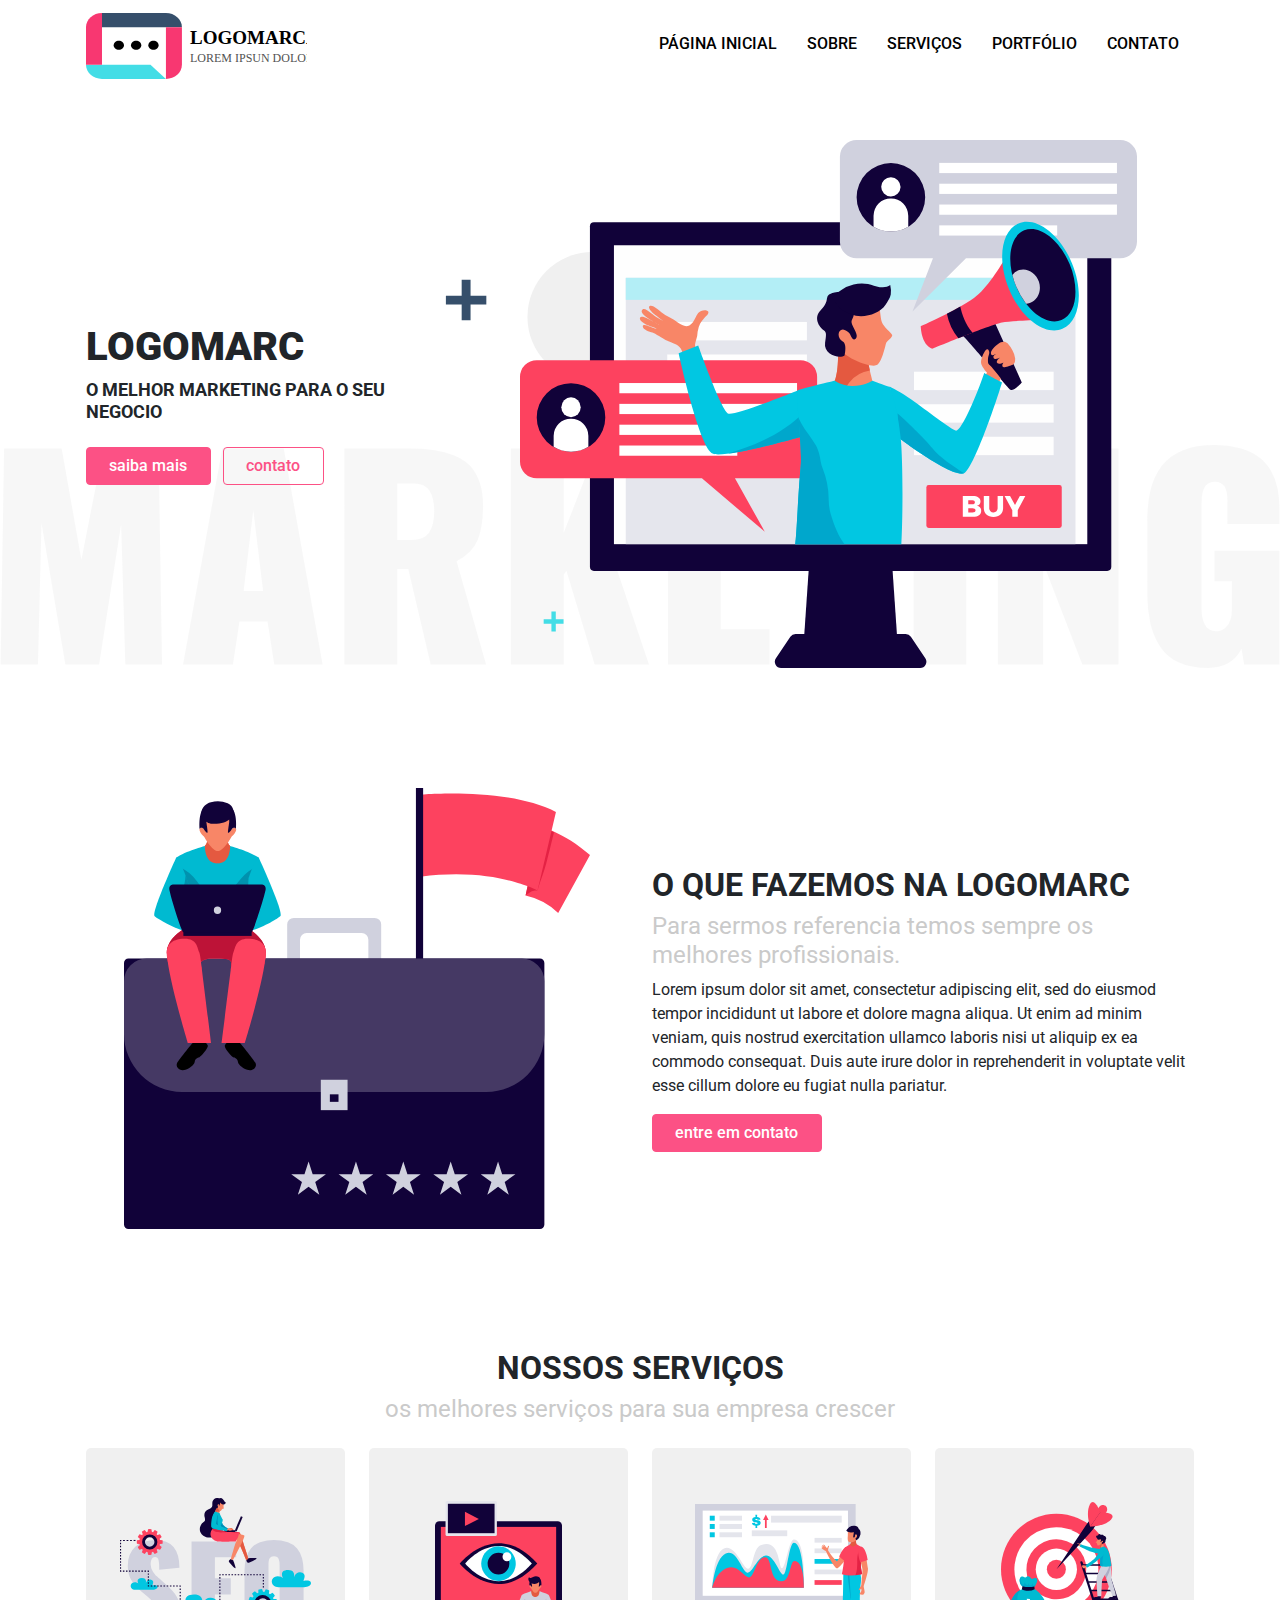
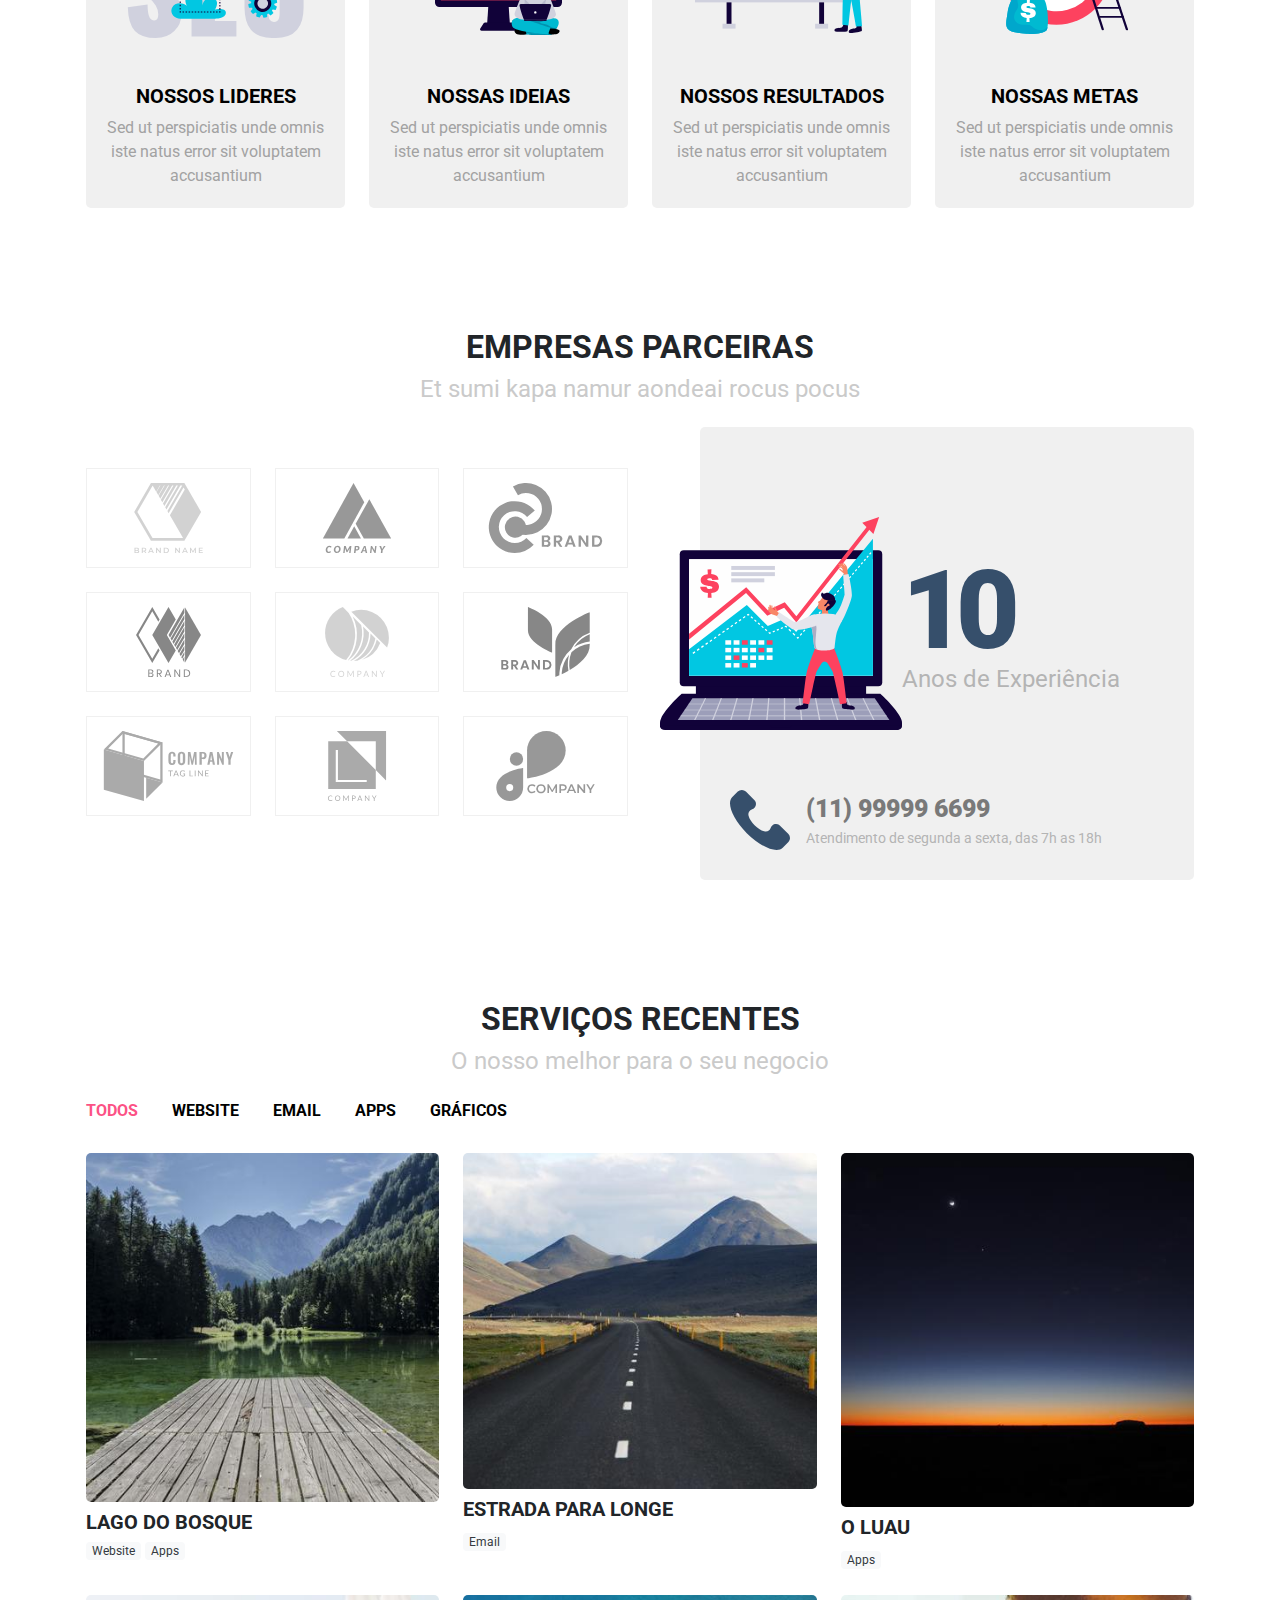
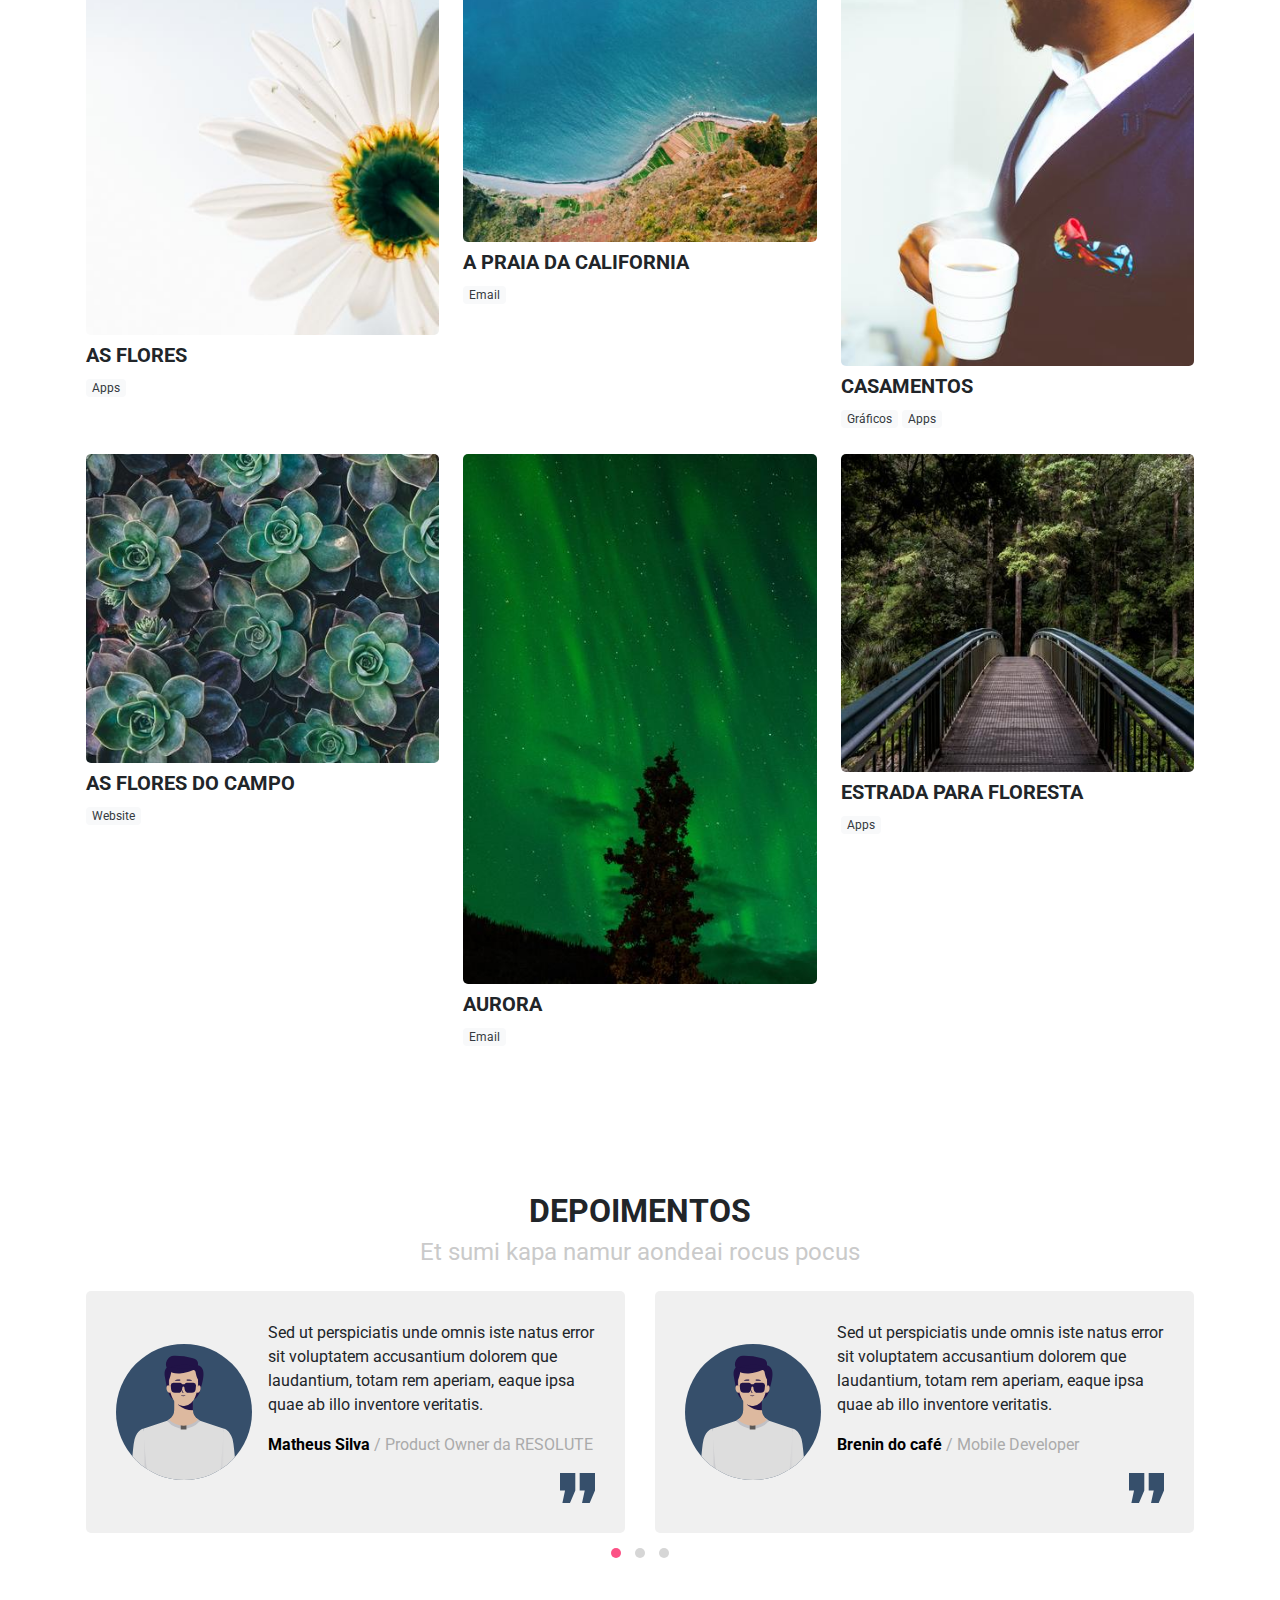
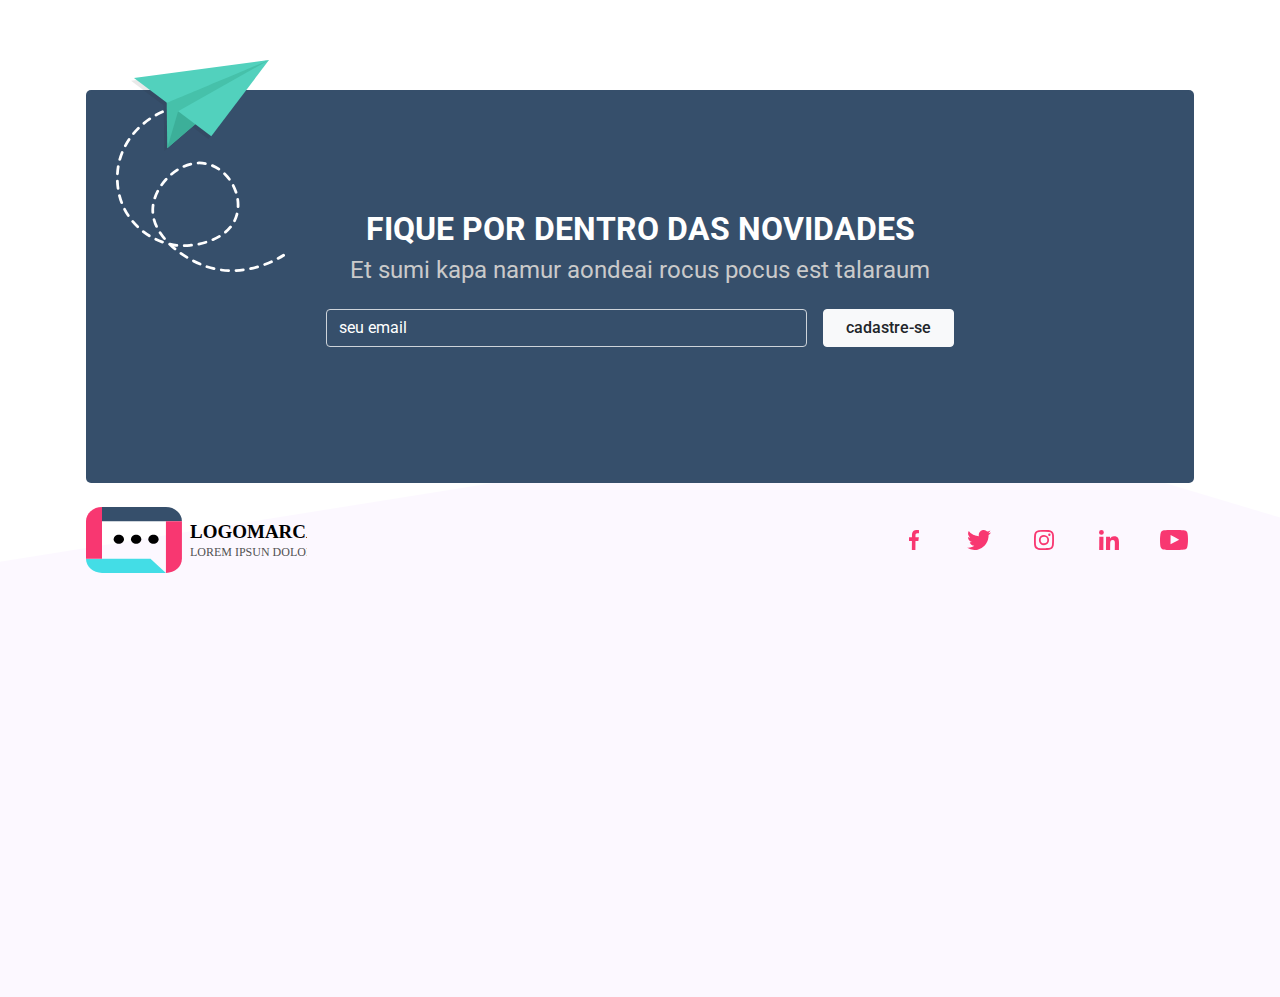
<file: Projeto-Bootstrap-Marketing/index.html>
<!DOCTYPE html>
<html lang="pt-br">
  <head>
    <meta charset="utf-8" />
    <meta name="viewport" content="width=device-width, initial-scale=1" />

    <link
      href="https://fonts.googleapis.com/css2?family=Roboto:wght@400;500;700;900&display=swap"
      rel="stylesheet"
    />

    <link rel="stylesheet" href="css/owl/owl.carousel.min.css" />
    <link rel="stylesheet" href="css/owl/owl.theme.default.min.css" />
    <link rel="stylesheet" href="css/magnific-popup.css" />
    <link rel="stylesheet" href="css/main.css" />

    <title>Marketing Website</title>
  </head>
  <body>
    <!--HEADER-->
    <div id="header">
      <div class="container">
        <nav
          class="navbar navbar-expand-lg navbar-light justify-content-between"
        >
          <a class="navbar-brand" href="#">
            <img src="assets/logo.svg" class="img-fluid" />
          </a>
          <button
            class="navbar-toggler"
            type="button"
            data-toggle="collapse"
            data-target="#navbarNav"
            aria-controls="navbarNav"
            aria-expanded="false"
            aria-label="Toggle navigation"
          >
            <span class="navbar-toggler-icon"></span>
          </button>
          <div class="collapse navbar-collapse" id="navbarNav">
            <ul class="navbar-nav">
              <li class="nav-item">
                <a class="nav-link active" href="#slider">Página Inicial</a>
              </li>
              <li class="nav-item">
                <a class="nav-link" href="#sobre">Sobre</a>
              </li>
              <li class="nav-item">
                <a class="nav-link" href="#servicos">Serviços</a>
              </li>
              <li class="nav-item">
                <a class="nav-link" href="#clientes">Portfólio</a>
              </li>
              <li class="nav-item">
                <a class="nav-link" href="#contato">Contato</a>
              </li>
            </ul>
          </div>
        </nav>
      </div>
    </div>
    <!--//HEADER-->

    <!--SLIDER-->
    <div id="slider" class="block">
      <div class="container pt-5">
        <div class="row">
          <div class="col-lg-4 col-md-6 align-self-center mb-md-0 mb-4">
            <h1>Logomarc </h1>
            <h4 class="mb-4">o melhor Marketing para o seu negocio</h4>
            <a
              href="#"
              class="button btn btn-primary button-primary d-md-inline-block d-block mb-md-0 mb-2 mr-md-2"
              >Saiba mais</a
            >
            <a
              href="#"
              class="button btn btn-outline-primary button-primary-outline d-md-inline-block d-block"
              >Contato</a
            >
          </div>
          <div class="col-lg-8 col-md-6 align-self-center text-center">
            <img src="assets/slider.svg" class="img-fluid" />
          </div>
        </div>
      </div>
    </div>
    <!--//SLIDER-->

    <!--SOBRE-->
    <div id="sobre" class="block">
      <div class="container">
        <div class="row">
          <div
            class="col-md-6 align-self-center text-center order-md-1 order-2"
          >
            <img src="assets/sobre.svg" class="img-fluid" />
          </div>
          <div
            class="col-md-6 align-self-center order-md-2 order-1 mb-md-0 mb-4"
          >
            <h2 class="title">O que fazemos na logomarc</h2>
            <h4 class="subtitle">
              Para sermos referencia temos sempre os melhores profissionais.
            </h4>
            <p>
              Lorem ipsum dolor sit amet, consectetur adipiscing elit, sed do
              eiusmod tempor incididunt ut labore et dolore magna aliqua. Ut
              enim ad minim veniam, quis nostrud exercitation ullamco laboris
              nisi ut aliquip ex ea commodo consequat. Duis aute irure dolor in
              reprehenderit in voluptate velit esse cillum dolore eu fugiat
              nulla pariatur.
            </p>
            <a href="#" class="btn btn-primary button button-primary"
              >Entre em contato</a
            >
          </div>
        </div>
      </div>
    </div>
    <!--//SOBRE-->

    <!--NOSSOS SERVICOS-->
    <div id="servicos" class="block">
      <div class="container">
        <h2 class="title text-center">Nossos serviços</h2>
        <h4 class="subtitle text-center mb-4">
          os melhores serviços para sua empresa crescer
        </h4>
        <div class="row">
          <div class="col-lg-3 col-md-6 mb-lg-0 mb-4">
            <a href="#" class="destaque">
              <div class="img-container mb-3">
                <img src="assets/destaque1.svg" class="img-fluid" />
              </div>
              <h5 class="text-uppercase">Nossos lideres</h5>
              <p class="mb-0">
                Sed ut perspiciatis unde omnis iste natus error sit voluptatem
                accusantium
              </p>
            </a>
          </div>
          <div class="col-lg-3 col-md-6 mb-lg-0 mb-4">
            <a href="#" class="destaque">
              <div class="img-container mb-3">
                <img src="assets/destaque2.svg" class="img-fluid" />
              </div>
              <h5 class="text-uppercase">nossas ideias</h5>
              <p class="mb-0">
                Sed ut perspiciatis unde omnis iste natus error sit voluptatem
                accusantium
              </p>
            </a>
          </div>
          <div class="col-lg-3 col-md-6 mb-lg-0 mb-4">
            <a href="#" class="destaque">
              <div class="img-container mb-3">
                <img src="assets/destaque3.svg" class="img-fluid" />
              </div>
              <h5 class="text-uppercase">nossos resultados</h5>
              <p class="mb-0">
                Sed ut perspiciatis unde omnis iste natus error sit voluptatem
                accusantium
              </p>
            </a>
          </div>
          <div class="col-lg-3 col-md-6 mb-lg-0 mb-4">
            <a href="#" class="destaque">
              <div class="img-container mb-3">
                <img src="assets/destaque4.svg" class="img-fluid" />
              </div>
              <h5 class="text-uppercase">Nossas Metas</h5>
              <p class="mb-0">
                Sed ut perspiciatis unde omnis iste natus error sit voluptatem
                accusantium
              </p>
            </a>
          </div>
        </div>
      </div>
    </div>
    <!--//NOSSOS SERVICOS-->

    <!--CLIENTES-->
   <div id="clientes" class="block">
      <div class="container">
        <h2 class="title text-center">Empresas parceiras</h2>
        <h4 class="subtitle text-center mb-4">
          Et sumi kapa namur aondeai rocus pocus
        </h4>
        <div class="row">
          <div class="col-md-6 align-self-center">
            <div class="row">
              <div class="col-sm-4 col-6 mb-4">
                <a href="#" class="link-cliente">
                  <img src="assets/clientes/logo1.svg" class="img-fluid" />
                </a>
              </div>
              <div class="col-sm-4 col-6 mb-4">
                <a href="#" class="link-cliente">
                  <img src="assets/clientes/logo2.svg" class="img-fluid" />
                </a>
              </div>
              <div class="col-sm-4 col-6 mb-4">
                <a href="#" class="link-cliente">
                  <img src="assets/clientes/logo3.svg" class="img-fluid" />
                </a>
              </div>
              <div class="col-sm-4 col-6 mb-4">
                <a href="#" class="link-cliente">
                  <img src="assets/clientes/logo4.svg" class="img-fluid" />
                </a>
              </div>
              <div class="col-sm-4 col-6 mb-4">
                <a href="#" class="link-cliente">
                  <img src="assets/clientes/logo5.svg" class="img-fluid" />
                </a>
              </div>
              <div class="col-sm-4 col-6 mb-4">
                <a href="#" class="link-cliente">
                  <img src="assets/clientes/logo6.svg" class="img-fluid" />
                </a>
              </div>
              <div class="col-sm-4 col-6 mb-4">
                <a href="#" class="link-cliente">
                  <img src="assets/clientes/logo7.svg" class="img-fluid" />
                </a>
              </div>
              <div class="col-sm-4 col-6 mb-4">
                <a href="#" class="link-cliente">
                  <img src="assets/clientes/logo8.svg" class="img-fluid" />
                </a>
              </div>
              <div class="col-sm-4 col-6 mb-4">
                <a href="#" class="link-cliente">
                  <img src="assets/clientes/logo9.svg" class="img-fluid" />
                </a>
              </div>
            </div>
          </div>
          <div class="col-md-6 align-self-center">
            <div class="cliente-texto ml-5">
              <div class="imagem">
                <img src="assets/clientes-img.svg" />
                <div class="d-inline-block pl-md-0 pl-3">
                  <span>10</span>
                  Anos de Experiência
                </div>
              </div>
              <div class="telefone">
                <img src="assets/phone.svg" class="img-fluid" />
                <div class="d-inline-block pl-3">
                  <span>(11) 99999 6699</span>
                  Atendimento de segunda a sexta, das 7h as 18h
                </div>
              </div>
            </div>
          </div>
        </div>
      </div>
    </div>
    <!--//CLIENTES-->

    <!--SERVICOS-->
    <div id="servicos" class="block">
      <div class="container">
        <h2 class="title text-center">Serviços Recentes</h2>
        <h4 class="subtitle text-center mb-4">
         O nosso melhor para o seu negocio
        </h4>

        <div class="button-group">
          <button type="button" class="active" data-filter="*" id="btn-all">
            Todos
          </button>
          <button type="button" data-filter=".website">Website</button>
          <button type="button" data-filter=".email">Email</button>
          <button type="button" data-filter=".apps">Apps</button>
          <button type="button" data-filter=".graficos">Gráficos</button>
        </div>

        <div class="row grid">
          <div class="col-lg-4 col-6 mb-4 element-item website apps">
            <a href="assets/servicos/1.jpg" class="popup-link">
              <img src="assets/servicos/1.jpg" class="img-fluid mb-2" />
            </a>
            <h5 class="text-uppercase mb-1">Lago do bosque</h5>
            <p class="mb-0">
              <span class="badge bg-light text-dark">Website</span>
              <span class="badge bg-light text-dark">Apps</span>
            </p>
          </div>
          <div class="col-lg-4 col-6 mb-4 element-item email">
            <a href="assets/servicos/2.jpg" class="popup-link">
              <img src="assets/servicos/2.jpg" class="img-fluid mb-2" />
            </a>
            <h5 class="text-uppercase">Estrada para longe</h5>
            <p class="mb-0 tags">
              <span class="badge bg-light text-dark">Email</span>
            </p>
          </div>
          <div class="col-lg-4 col-6 mb-4 element-item apps">
            <a href="assets/servicos/3.jpg" class="popup-link">
              <img src="assets/servicos/3.jpg" class="img-fluid mb-2" />
            </a>
            <h5 class="text-uppercase">O luau</h5>
            <p class="mb-0 tags">
              <span class="badge bg-light text-dark">Apps</span>
            </p>
          </div>
          <div class="col-lg-4 col-6 mb-4 element-item apps">
            <a href="assets/servicos/4.jpg" class="popup-link">
              <img src="assets/servicos/4.jpg" class="img-fluid mb-2" />
            </a>
            <h5 class="text-uppercase">As flores</h5>
            <p class="mb-0 tags">
              <span class="badge bg-light text-dark">Apps</span>
            </p>
          </div>
          <div class="col-lg-4 col-6 mb-4 element-item email">
            <a href="assets/servicos/5.jpg" class="popup-link">
              <img src="assets/servicos/5.jpg" class="img-fluid mb-2" />
            </a>
            <h5 class="text-uppercase">a praia da california</h5>
            <p class="mb-0 tags">
              <span class="badge bg-light text-dark">Email</span>
            </p>
          </div>
          <div class="col-lg-4 col-6 mb-4 element-item apps graficos">
            <a href="assets/servicos/6.jpg" class="popup-link">
              <img src="assets/servicos/6.jpg" class="img-fluid mb-2" />
            </a>
            <h5 class="text-uppercase">Casamentos</h5>
            <p class="mb-0 tags">
              <span class="badge bg-light text-dark">Gráficos</span>
              <span class="badge bg-light text-dark">Apps</span>
            </p>
          </div>
          <div class="col-lg-4 col-6 mb-4 element-item website">
            <a href="assets/servicos/7.jpg" class="popup-link">
              <img src="assets/servicos/7.jpg" class="img-fluid mb-2" />
            </a>
            <h5 class="text-uppercase">As flores do campo</h5>
            <p class="mb-0 tags">
              <span class="badge bg-light text-dark">Website</span>
            </p>
          </div>
          <div class="col-lg-4 col-6 mb-4 element-item email">
            <a href="assets/servicos/8.jpg" class="popup-link">
              <img src="assets/servicos/8.jpg" class="img-fluid mb-2" />
            </a>
            <h5 class="text-uppercase">aurora</h5>
            <p class="mb-0 tags">
              <span class="badge bg-light text-dark">Email</span>
            </p>
          </div>
          <div class="col-lg-4 col-6 mb-4 element-item apps">
            <a href="assets/servicos/9.jpg" class="popup-link">
              <img src="assets/servicos/9.jpg" class="img-fluid mb-2" />
            </a>
            <h5 class="text-uppercase">Estrada para floresta</h5>
            <p class="mb-0 tags">
              <span class="badge bg-light text-dark">Apps</span>
            </p>
          </div>
        </div>
      </div>
    </div>
    <!--//SERVICOS-->

    <!--DEPOIMENTOS-->
    <div id="depoimentos" class="block">
      <div class="container">
        <h2 class="title text-center">Depoimentos</h2>
        <h4 class="subtitle text-center mb-4">
          Et sumi kapa namur aondeai rocus pocus
        </h4>

        <div class="owl-carousel owl-theme owl-loaded">
          <div>
            <div class="depoimento">
              <img src="assets/user.svg" />
              <div class="depoimento-texto pl-3">
                <p>
                  Sed ut perspiciatis unde omnis iste natus error sit voluptatem
                  accusantium dolorem que laudantium, totam rem aperiam, eaque
                  ipsa quae ab illo inventore veritatis.
                </p>
                <p class="name">
                  <span>Matheus Silva</span> / Product Owner da RESOLUTE 
                </p>
                <p class="mb-0">
                  <img src="assets/quote.svg" class="quote float-right" />
                </p>
              </div>
            </div>
          </div>
          <div>
            <div class="depoimento">
              <img src="assets/user.svg" />
              <div class="depoimento-texto pl-3">
                <p>
                  Sed ut perspiciatis unde omnis iste natus error sit voluptatem
                  accusantium dolorem que laudantium, totam rem aperiam, eaque
                  ipsa quae ab illo inventore veritatis.
                </p>
                <p class="name">
                  <span>Brenin do café</span> / Mobile Developer
                </p>
                <p class="mb-0">
                  <img src="assets/quote.svg" class="quote float-right" />
                </p>
              </div>
            </div>
          </div>
          <div>
            <div class="depoimento">
              <img src="assets/user.svg" />
              <div class="depoimento-texto pl-3">
                <p>
                  Sed ut perspiciatis unde omnis iste natus error sit voluptatem
                  accusantium dolorem que laudantium, totam rem aperiam, eaque
                  ipsa quae ab illo inventore veritatis.
                </p>
                <p class="name">
                  <span>MAXquina</span> / Desing da ARARA
                </p>
                <p class="mb-0">
                  <img src="assets/quote.svg" class="quote float-right" />
                </p>
              </div>
            </div>
          </div>
          <div>
            <div class="depoimento">
              <img src="assets/user.svg" />
              <div class="depoimento-texto pl-3">
                <p>
                  Sed ut perspiciatis unde omnis iste natus error sit voluptatem
                  accusantium dolorem que laudantium, totam rem aperiam, eaque
                  ipsa quae ab illo inventore veritatis.
                </p>
                <p class="name">
                  <span>Lucca Macedo</span> / Scrum Master RESOLUTE
                </p>
                <p class="mb-0">
                  <img src="assets/quote.svg" class="quote float-right" />
                </p>
              </div>
            </div>
          </div>
          <div>
            <div class="depoimento">
              <img src="assets/user.svg" />
              <div class="depoimento-texto pl-3">
                <p>
                  Sed ut perspiciatis unde omnis iste natus error sit voluptatem
                  accusantium dolorem que laudantium, totam rem aperiam, eaque
                  ipsa quae ab illo inventore veritatis.
                </p>
                <p class="name">
                  <span>Maikel Neris</span> / Diretor da Decode Web
                </p>
                <p class="mb-0">
                  <img src="assets/quote.svg" class="quote float-right" />
                </p>
              </div>
            </div>
          </div>
          <div>
            <div class="depoimento">
              <img src="assets/user.svg" />
              <div class="depoimento-texto pl-3">
                <p>
                  Sed ut perspiciatis unde omnis iste natus error sit voluptatem
                  accusantium dolorem que laudantium, totam rem aperiam, eaque
                  ipsa quae ab illo inventore veritatis.
                </p>
                <p class="name">
                  <span>Maikel Neris</span> / Diretor da Decode Web
                </p>
                <p class="mb-0">
                  <img src="assets/quote.svg" class="quote float-right" />
                </p>
              </div>
            </div>
          </div>
        </div>
      </div>
    </div>
    <!--//DEPOIMENTOS-->

    <!--FOOTER-->
    <footer id="contato">
      <div class="container">
        <div class="email">
          <img src="assets/paperplane.svg" />
          <h2 class="title text-center">Fique por dentro das novidades</h2>
          <h4 class="subtitle text-center mb-4">
            Et sumi kapa namur aondeai rocus pocus est talaraum
          </h4>
          <form>
            <div class="flex-md-grow-1 pr-md-3 pb-md-0 pb-3">
              <label for="email" class="sr-only">Password</label>
              <input
                type="email"
                class="form-control w-100"
                id="email_input"
                placeholder="seu email"
              />
            </div>
            <div class="flex-grow-1 flex-md-grow-0">
              <button
                type="submit"
                class="btn btn-light button mb-3 d-md-inline d-block w-100"
              >
                cadastre-se
              </button>
            </div>
          </form>
        </div>
        <div class="logo py-4">
          <div class="row">
            <div class="col-md-6 align-self-center text-md-left text-center">
              <img src="assets/logo.svg" class="img-fluid" />
            </div>
            <div class="col-md-6 align-self-center text-right">
              <ul>
                <li>
                  <a href="#"><img src="assets/facebook.svg" /></a>
                </li>
                <li>
                  <a href="#"><img src="assets/twitter.svg" /></a>
                </li>
                <li>
                  <a href="#"><img src="assets/instagram.svg" /></a>
                </li>
                <li>
                  <a href="#"><img src="assets/linkedin.svg" /></a>
                </li>
                <li>
                  <a href="#"><img src="assets/youtube.svg" /></a>
                </li>
              </ul>
            </div>
          </div>
        </div>
      </div>
    </footer>
    <!--//FOOTER-->

    <!--JS-->
    <script
      src="https://cdn.jsdelivr.net/npm/popper.js@1.16.0/dist/umd/popper.min.js"
      integrity="sha384-Q6E9RHvbIyZFJoft+2mJbHaEWldlvI9IOYy5n3zV9zzTtmI3UksdQRVvoxMfooAo"
      crossorigin="anonymous"
    ></script>
    <script src="js/bootstrap.min.js"></script>
    <script src="https://ajax.googleapis.com/ajax/libs/jquery/3.5.1/jquery.min.js"></script>
    <script src="js/owl.carousel.min.js"></script>
    <script src="js/isotope.pkgd.min.js"></script>
    <script src="js/magnify/jquery.magnific-popup.min.js"></script>
    <script src="js/main.js"></script>
  </body>
</html>
</file>
<file: Projeto-Bootstrap-Marketing/css/main.css>
@import url(./bootstrap.min.css);
@import url(./config.css);
@import url(./global.css);
@import url(./custom.css);
@import url(./responsive.css);
</file>
